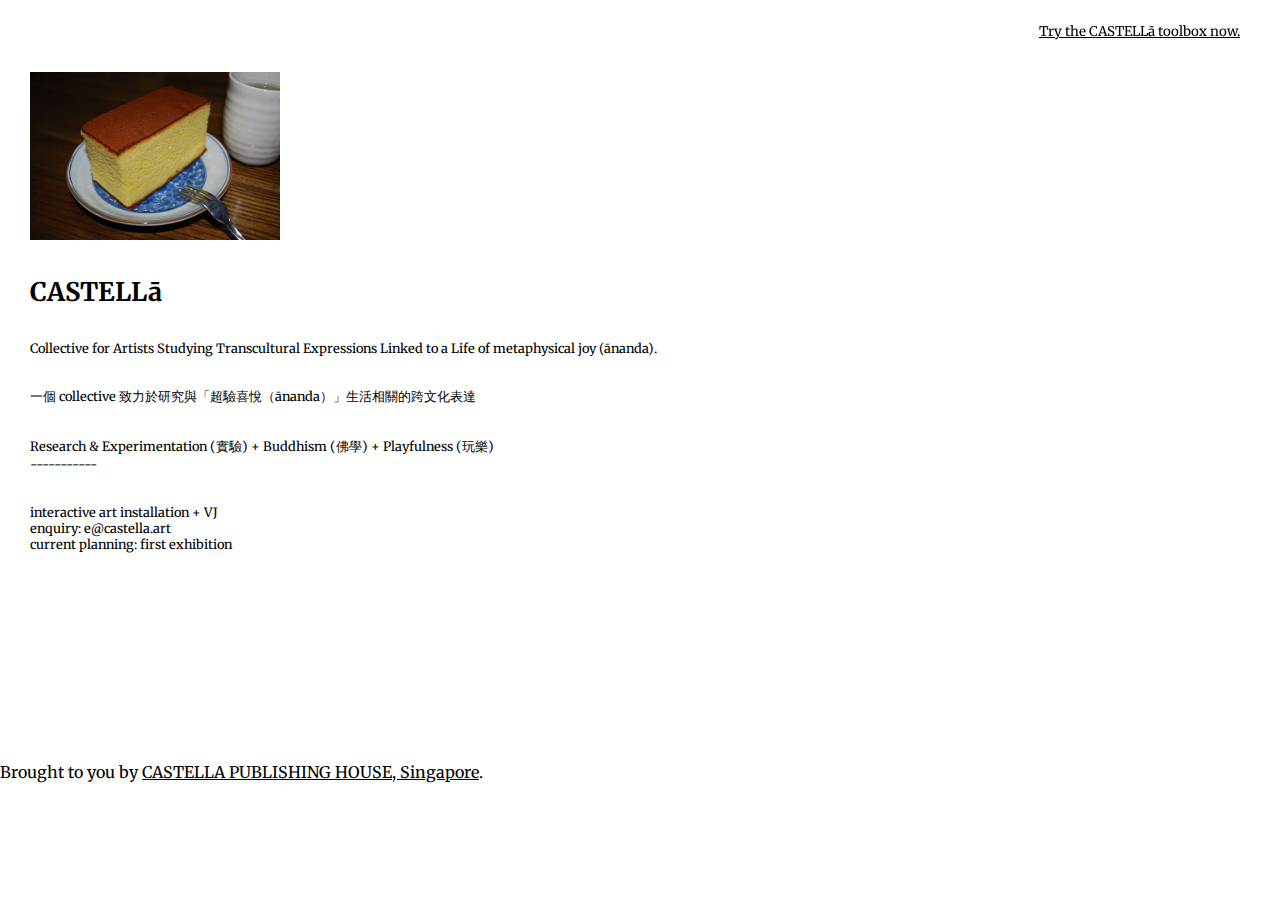
<file: index.html>
<!DOCTYPE html>
<html>

<head>
  <meta charset="utf-8">
  <meta name="viewport" content="width=device-width, initial-scale=1.0">
  <title>CASTELLā (f. 2025)</title>
  <link href="https://fonts.googleapis.com/css?family=Merriweather|Lato" rel="stylesheet" />
  <!-- <meta http-equiv="refresh" content="0; URL=https://0a.io" /> -->
  <link rel="stylesheet" href="style.css?v=4200" />
</head>

<body class="home-page" style="position:relative">
  <div class="superContainer">

    <div class="mainContainer" style="margin-top:42px; padding:30px">

      <div>

        <div>
          <img src="castella.jpeg" style="width:250px" />
          <div style="margin-top: 0px; font-size: 0.8em;">
            <!-- <p><a>Questions</a></p>
<p style="margin-top: 5px"><a>Projects</a></p>
<p  style="margin-top: 5px"><a href="https://castella.art/sh2022/">- 1. Shanghai That Doesn't Exist (2022)</a></p>

<p  style="margin-top: 5px"><a>Contact</a></p> -->
            <br /><br />
            <h1>
              CASTELLā
            </h1>
            <br /><br />
            Collective for Artists Studying Transcultural Expressions Linked to a Life of metaphysical joy (ānanda).
            <br /><br /><br />
            一個 collective 致力於研究與「超驗喜悅（ānanda）」生活相關的跨文化表達
            <br /><br /><br />
            Research & Experimentation (實驗) + Buddhism (佛學) + Playfulness (玩樂)
            <br />
            -----------
            <br /><br /><br />
            interactive art installation + VJ
            <br />
            enquiry: e@castella.art

            <br />
            current planning: first exhibition
            <br />
            <br />

            <!-- (Finding the images you want in a few second among thousands of images. ) -->
            <br /><br />


            <!-- <div style="width:300px">
<p>Projects:</p>
<br/>
<p><a href="/sh2022"  target="_blank">- The Shanghai That Doesn't Exist (2022)</a></p>
<br/>
<p  style="margin-top: 5px"><a href="https://0a.io" target="_blank">- 0a.io: Everything is broken the same way nothing is</a></p>
</div> -->
          </div>
        </div>

        <!-- <div>
  What is post-humanism? 
  <br/>

  <br/>
  I am an artist, what can Castella 2122 provide me?

  <br/>
  Is Castella 2122 a commercial project? 
  <br/>
  Yes and no. 

  <br/>
  Will Castella 2122 do NFT? What does Castella 2122 think about blockchains?
  <br/>
  No. We are much more interested in the physical world.
  And we are anti-NFT. Here are two reasons why we dislike it so much: 
  - Artificial scarcity is dumb. It is precisely what post-humanism is not about.
  We live in a world of abundance, not scarcity. 
  The only thing that is truly scarce is your existential time, powered by your organs working hard to keep the oxygen in, etc.
  We fail to see any meaningful way NFT can value-add to your time here in this world.
  <br/>
  - We think the popuarlity of NFT is a symptom of everything wrong with the modern society.
  <br/>
  It is interesting that blockchain-as-technology , 
  but . 
  Nonetheless, . 
  Green energy 2050. 
  When the cost justifies, we will likely transition into a Decentralized Autonomous Organization (DAO). 

</div> -->

        <!-- Therefore we view NFT is the stupidest application of blockchains, espeically .
   -->

        <!-- <div>
  For enquiry about upcoming art residency:
  enquire@castella.art 
  <br/>
  For : 
  press@castella.art 
  <br/>
  For collaboration in existing/future projects: 
  collab@castella.art 
  
</div> -->

      </div>
      <div class="hideIfSmall" style="margin-left:30px;text-align:left;max-width:420px;margin-top:0px;">

        <p style="font-size:0.9em">
          <!-- Castella 2122: A 100-year initiative for more expressions in post-humanism and altered states of consciousness.
                  <br/><br/>
                  The future of the next 100 years are not in us, but the younger generations that are being born, and yet to be born. We will solve global warming. We will discover new physics. We will have better cure for diseases, affordable space travel, new inventions, new music, new experiences, new social structures... that we now know not of. Existing weapon systems will become obsolete, so are old regimes, and mindless consumerism and senseless wars and bad politics.
<br/><br/>
                  We will get there. 
                  Our dreams are bigger than ourselves. 
                  There are much to human potentials that we do not know of. 
                  And I think that’s why we need arts.
                  <br/><br/>
                   Archy Will He<br/>
                  12th Aug 2022 -->
          <!-- They are mirrors that we can use to explore and challenge that within us which we know little to nothing,  -->
          <!-- such as the manifestation of a feeling, representation, etc... as we grow wiser. -->

          <br /><br />
          <!-- --------------- -->
          <br /><br />
          <!-- Castella is an upcoming sponsorship platform for performing arts in Shanghai, Singapore, and Tokyo, with a foucs on novel methodologies that involve (meta-)mathematics, Eastern philosophies, as well as algorithms, neural networks, etc.
 -->

        </p>

      </div>
    </div>
    <div class="mainContainer">
      <div class="hideIfBig" style="margin-left:30px;margin-top:20px;margin-right:30px">

        <p style="font-size:0.9em">
          <!-- Castella 2122: A 100-year initiative for more expressions in post-humanism and altered states of consciousness.
                  <br/><br/>
                  The future of the next 100 years are not in us, but the younger generations that are being born, and yet to be born. We will solve global warming. We will discover new physics. We will have better cure for diseases, affordable space travel, new inventions, new music, new experiences, new social structures... that we now know not of. Existing weapon systems will become obsolete, so are old regimes, and mindless consumerism and senseless wars and bad politics.
<br/><br/>
                  We will get there. 
                  Our dreams are bigger than ourselves. 
                  There are much to human potentials that we do not know of. 
                  And I think that’s why we need arts.
                  <br/><br/>
                   Archy Will He<br/>
                  12th Aug 2022

                  ---------------
                  <br/><br/>       
                  Castella is an upcoming sponsorship platform to fund initiatives for performing arts in Shanghai, Singapore, and Tokyo, with a foucs on novel methodologies that involve (meta-)mathematics, Eastern philosophies, as well as algorithms, neural networks, etc. -->
        </p>

      </div>
    </div>

  </div>



  <!-- <div class="title titleContainer" style="padding: 20px 0">
            <div>
                <div class="instruction">
                  <p style="margin-bottom:50px">
                  an ai search engine with an attitude
                </p>
		<p>using GPT2 & BERT </p>
                <p>
                ; closed beta soon
              </p>
                </div>
                <div class="app-icon" style="margin-top:20px">
                                    <img src="castella.art.png" style="width:58px;">
                                    <img src="castella.art.png" style="width:58px;">
                                    <img src="castella.art.png" style="width:58px;">
                                </div>
            </div>
        </div> -->

  <br><br>




  </div>

  </div>




  <!-- <script src="jquery.js">
    </script> -->
  <script>
    // $( "#onboardingForm" ).submit(function( event ) {
    //     event.preventDefault();
    //     $(".textToShow").text("Invalid Invitation Code.")
    // });
  </script>
  <div class="footer-desu">

    Brought to you by <u>CASTELLA PUBLISHING HOUSE, Singapore</u>.

  </div>
  <div style="position: fixed; top:20px;right:40px; color:black;z-index: 999;">
    <small><u>
        <a href="https://tools.castella.art" style="color:inherit">Try the CASTELLā toolbox now.</a>
      </u>
    </small>
  </div>


</body>

</html>
</file>
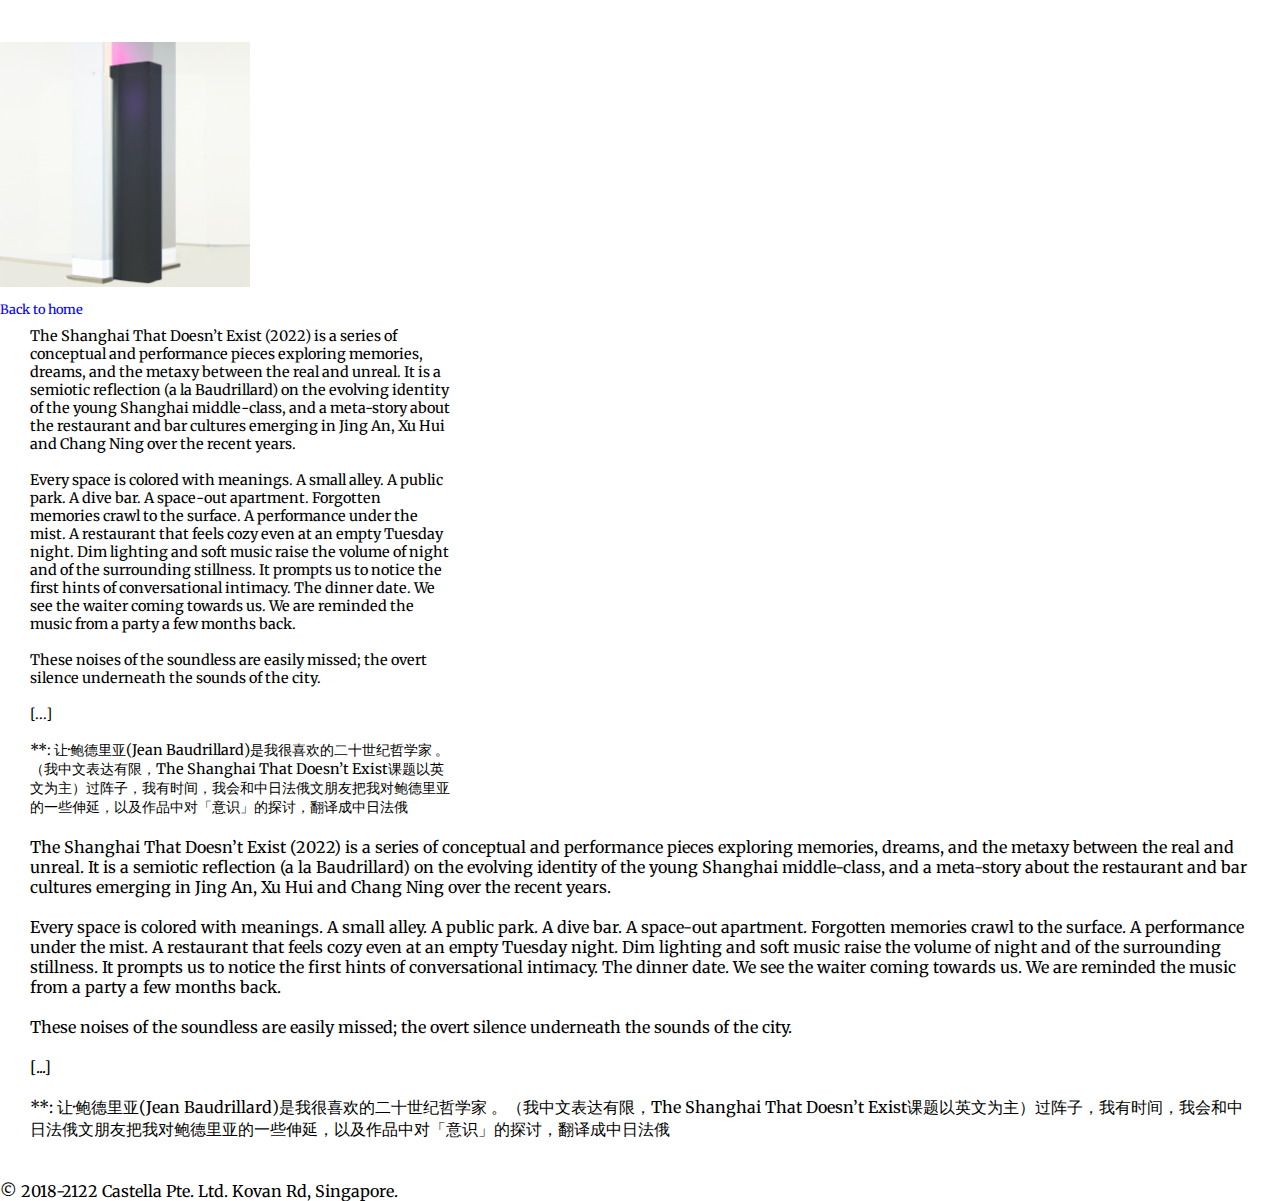
<file: sh2022/index.html>
<!DOCTYPE html>
<html>
    <head>
        <meta charset="utf-8">
        <meta name="viewport" content="width=device-width, initial-scale=1.0">
        <title>CASTELLA</title>
        <link href="https://fonts.googleapis.com/css?family=Merriweather|Lato" rel="stylesheet" />

    <link rel="stylesheet" href="../style.css?v=4200" />
    </head>
    <body class="home-page">
        <div class="superContainer">

            <div class="mainContainer"  style="margin-top:42px">

<div>

  <div>
<img src="../3.png" style="width:250px"/>
<div style="margin-top: 10px; font-size: 0.8em;">
  <p><a href="../index.html">Back to home</a></p>
</div>
<div style="margin-top: 10px; font-size: 0.8em;">

</div>
</div>


</div>
<div class="hideIfSmall" style="margin-left:30px;text-align:left;max-width:420px;margin-top:0px;">

                <p style="font-size:0.9em">
                  The Shanghai That Doesn’t Exist (2022) is a series of conceptual and performance pieces exploring memories, dreams, and the metaxy between the real and unreal. It is a semiotic reflection (a la Baudrillard) on the evolving identity of the young Shanghai middle-class, and a meta-story about the restaurant and bar cultures emerging in Jing An, Xu Hui and Chang Ning over the recent years.
                  <br/><br/>
                  Every space is colored with meanings. A small alley. A public park. A dive bar. A space-out apartment. Forgotten memories crawl to the surface. A performance under the mist. A restaurant that feels cozy even at an empty Tuesday night. Dim lighting and soft music raise the volume of night and of the surrounding stillness. It prompts us to notice the first hints of conversational intimacy. The dinner date. We see the waiter coming towards us. We are reminded the music from a party a few months back.
                  <br/><br/>
                  These noises of the soundless are easily missed; the overt silence underneath the sounds of the city.
                  <br/><br/>
                  [...]
                  <br/><br/>            
                  **: 让·鲍德里亚(Jean Baudrillard)是我很喜欢的二十世纪哲学家 。（我中文表达有限，The Shanghai That Doesn’t Exist课题以英文为主）过阵子，我有时间，我会和中日法俄文朋友把我对鲍德里亚的一些伸延，以及作品中对「意识」的探讨，翻译成中日法俄
                </p>

</div>
              </div>
              <div class="mainContainer">
              <div class="hideIfBig" style="margin-left:30px;margin-top:20px;margin-right:30px">

                <p style="font-size:1em">
                  The Shanghai That Doesn’t Exist (2022) is a series of conceptual and performance pieces exploring memories, dreams, and the metaxy between the real and unreal. It is a semiotic reflection (a la Baudrillard) on the evolving identity of the young Shanghai middle-class, and a meta-story about the restaurant and bar cultures emerging in Jing An, Xu Hui and Chang Ning over the recent years.
                  <br/><br/>
                  Every space is colored with meanings. A small alley. A public park. A dive bar. A space-out apartment. Forgotten memories crawl to the surface. A performance under the mist. A restaurant that feels cozy even at an empty Tuesday night. Dim lighting and soft music raise the volume of night and of the surrounding stillness. It prompts us to notice the first hints of conversational intimacy. The dinner date. We see the waiter coming towards us. We are reminded the music from a party a few months back.
                  <br/><br/>
                  These noises of the soundless are easily missed; the overt silence underneath the sounds of the city.
                  <br/><br/>
                  [...]
                  <br/><br/>            
                  **: 让·鲍德里亚(Jean Baudrillard)是我很喜欢的二十世纪哲学家 。（我中文表达有限，The Shanghai That Doesn’t Exist课题以英文为主）过阵子，我有时间，我会和中日法俄文朋友把我对鲍德里亚的一些伸延，以及作品中对「意识」的探讨，翻译成中日法俄
       
                                  </p>

              </div>
            </div>

        </div>




<br><br>




        </div>

    </div>




    <!-- <script src="jquery.js">
    </script> -->
    <script>
    // $( "#onboardingForm" ).submit(function( event ) {
    //     event.preventDefault();
    //     $(".textToShow").text("Invalid Invitation Code.")
    // });
    </script>
    <div class="footer-desu">

      © 2018-2122 Castella Pte. Ltd. Kovan Rd, Singapore.</div>
    </body>
</html>
</file>
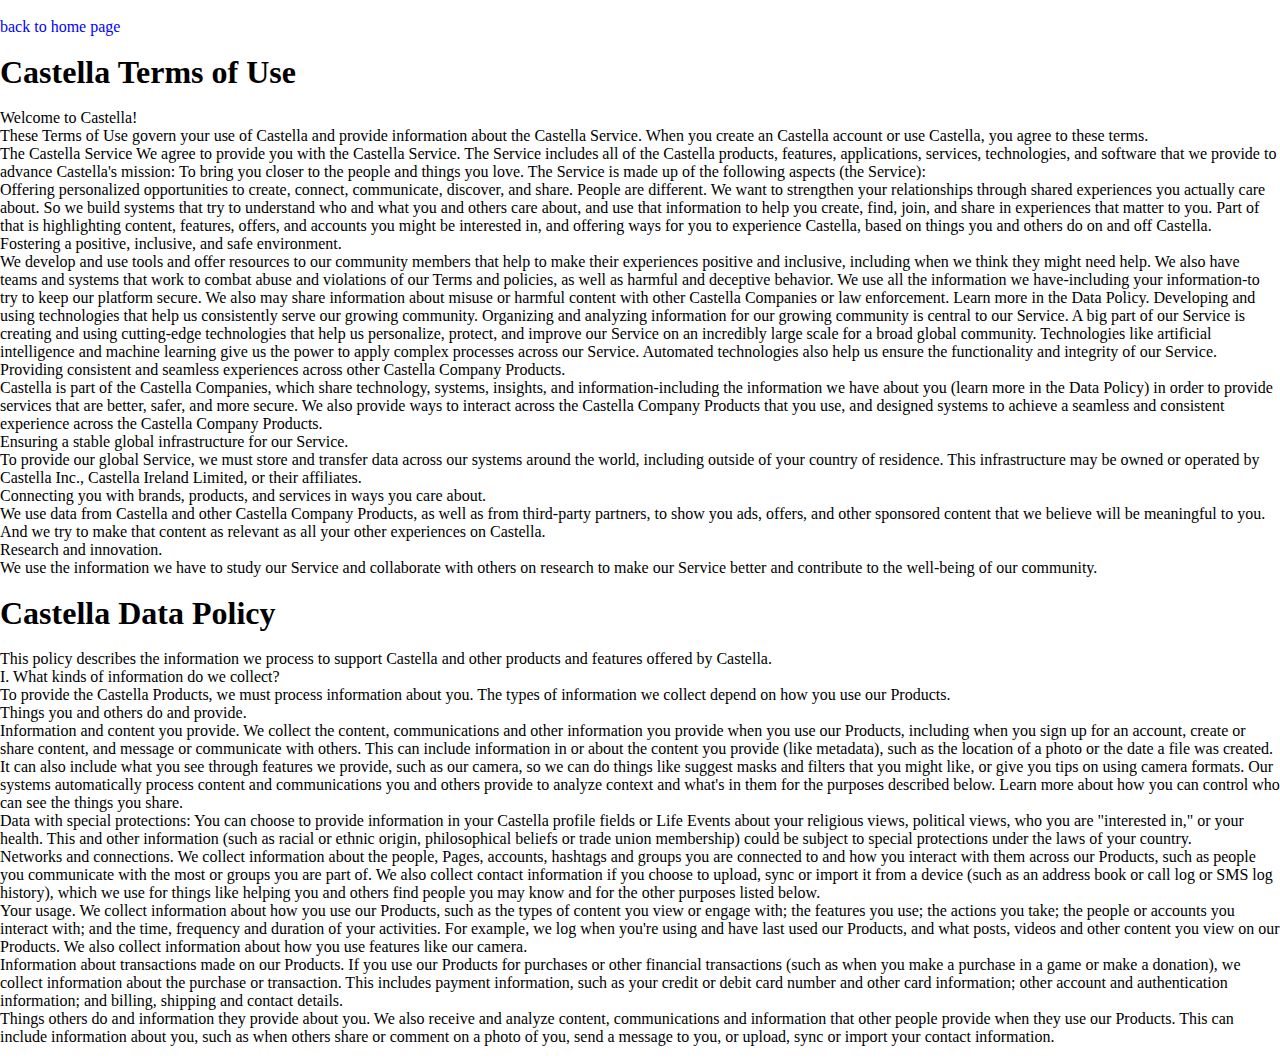
<file: terms-and-data-policy/index.html>
<!DOCTYPE html>
<html lang="en" dir="ltr">
  <head>
    <meta charset="utf-8">
    <title>Castella Terms of Use and Data Policy</title>
    <link rel="stylesheet" href="../style.css?v=42">
  </head>
  <body>

    <div class="superContainer">
      <br/>
        <a href="https://castella.art">back to home page</a>
      <br/>
      <br/>
    <h1>
      Castella Terms of Use
    </h1>
    <p>
      <br/>
      Welcome to Castella!<br/>

      These Terms of Use govern your use of Castella and provide information about the Castella Service. When you create an Castella account or use Castella, you agree to these terms.<br/>

      The Castella Service
We agree to provide you with the Castella Service. The Service includes all of the Castella products, features, applications, services, technologies, and software that we provide to advance Castella's mission: To bring you closer to the people and things you love. The Service is made up of the following aspects (the Service):<br/>

Offering personalized opportunities to create, connect, communicate, discover, and share.
People are different. We want to strengthen your relationships through shared experiences you actually care about. So we build systems that try to understand who and what you and others care about, and use that information to help you create, find, join, and share in experiences that matter to you. Part of that is highlighting content, features, offers, and accounts you might be interested in, and offering ways for you to experience Castella, based on things you and others do on and off Castella.<br/>

Fostering a positive, inclusive, and safe environment.<br/>

We develop and use tools and offer resources to our community members that help to make their experiences positive and inclusive, including when we think they might need help. We also have teams and systems that work to combat abuse and violations of our Terms and policies, as well as harmful and deceptive behavior. We use all the information we have-including your information-to try to keep our platform secure. We also may share information about misuse or harmful content with other Castella Companies or law enforcement. Learn more in the Data Policy.
Developing and using technologies that help us consistently serve our growing community.
Organizing and analyzing information for our growing community is central to our Service. A big part of our Service is creating and using cutting-edge technologies that help us personalize, protect, and improve our Service on an incredibly large scale for a broad global community. Technologies like artificial intelligence and machine learning give us the power to apply complex processes across our Service. Automated technologies also help us ensure the functionality and integrity of our Service.<br/>

Providing consistent and seamless experiences across other Castella Company Products.<br/>

Castella is part of the Castella Companies, which share technology, systems, insights, and information-including the information we have about you (learn more in the Data Policy) in order to provide services that are better, safer, and more secure. We also provide ways to interact across the Castella Company Products that you use, and designed systems to achieve a seamless and consistent experience across the Castella Company Products.<br/>
Ensuring a stable global infrastructure for our Service.<br/>
To provide our global Service, we must store and transfer data across our systems around the world, including outside of your country of residence. This infrastructure may be owned or operated by Castella Inc., Castella Ireland Limited, or their affiliates.<br/>

Connecting you with brands, products, and services in ways you care about.<br/>
We use data from Castella and other Castella Company Products, as well as from third-party partners, to show you ads, offers, and other sponsored content that we believe will be meaningful to you. And we try to make that content as relevant as all your other experiences on Castella.<br/>
Research and innovation.<br/>
We use the information we have to study our Service and collaborate with others on research to make our Service better and contribute to the well-being of our community.
    </p>
    <br/>
    <h1>
    Castella Data Policy
    </h1>
    <br/>
    <p>
    This policy describes the information we process to support Castella and other products and features offered by Castella.<br/>
    I. What kinds of information do we collect?<br/>
    To provide the Castella Products, we must process information about you. The types of information we collect depend on how you use our Products.<br/>
    Things you and others do and provide.<br/>
    Information and content you provide. We collect the content, communications and other information you provide when you use our Products, including when you sign up for an account, create or share content, and message or communicate with others. This can include information in or about the content you provide (like metadata), such as the location of a photo or the date a file was created. It can also include what you see through features we provide, such as our camera, so we can do things like suggest masks and filters that you might like, or give you tips on using camera formats. Our systems automatically process content and communications you and others provide to analyze context and what's in them for the purposes described below. Learn more about how you can control who can see the things you share.<br/>
    Data with special protections: You can choose to provide information in your Castella profile fields or Life Events about your religious views, political views, who you are "interested in," or your health. This and other information (such as racial or ethnic origin, philosophical beliefs or trade union membership) could be subject to special protections under the laws of your country.<br/>
    Networks and connections. We collect information about the people, Pages, accounts, hashtags and groups you are connected to and how you interact with them across our Products, such as people you communicate with the most or groups you are part of. We also collect contact information if you choose to upload, sync or import it from a device (such as an address book or call log or SMS log history), which we use for things like helping you and others find people you may know and for the other purposes listed below.<br/>
    Your usage. We collect information about how you use our Products, such as the types of content you view or engage with; the features you use; the actions you take; the people or accounts you interact with; and the time, frequency and duration of your activities. For example, we log when you're using and have last used our Products, and what posts, videos and other content you view on our Products. We also collect information about how you use features like our camera.<br/>
    Information about transactions made on our Products. If you use our Products for purchases or other financial transactions (such as when you make a purchase in a game or make a donation), we collect information about the purchase or transaction. This includes payment information, such as your credit or debit card number and other card information; other account and authentication information; and billing, shipping and contact details.<br/>
    Things others do and information they provide about you. We also receive and analyze content, communications and information that other people provide when they use our Products. This can include information about you, such as when others share or comment on a photo of you, send a message to you, or upload, sync or import your contact information.
    </p>
<br/>
  </div>
  </body>
</html>
</file>
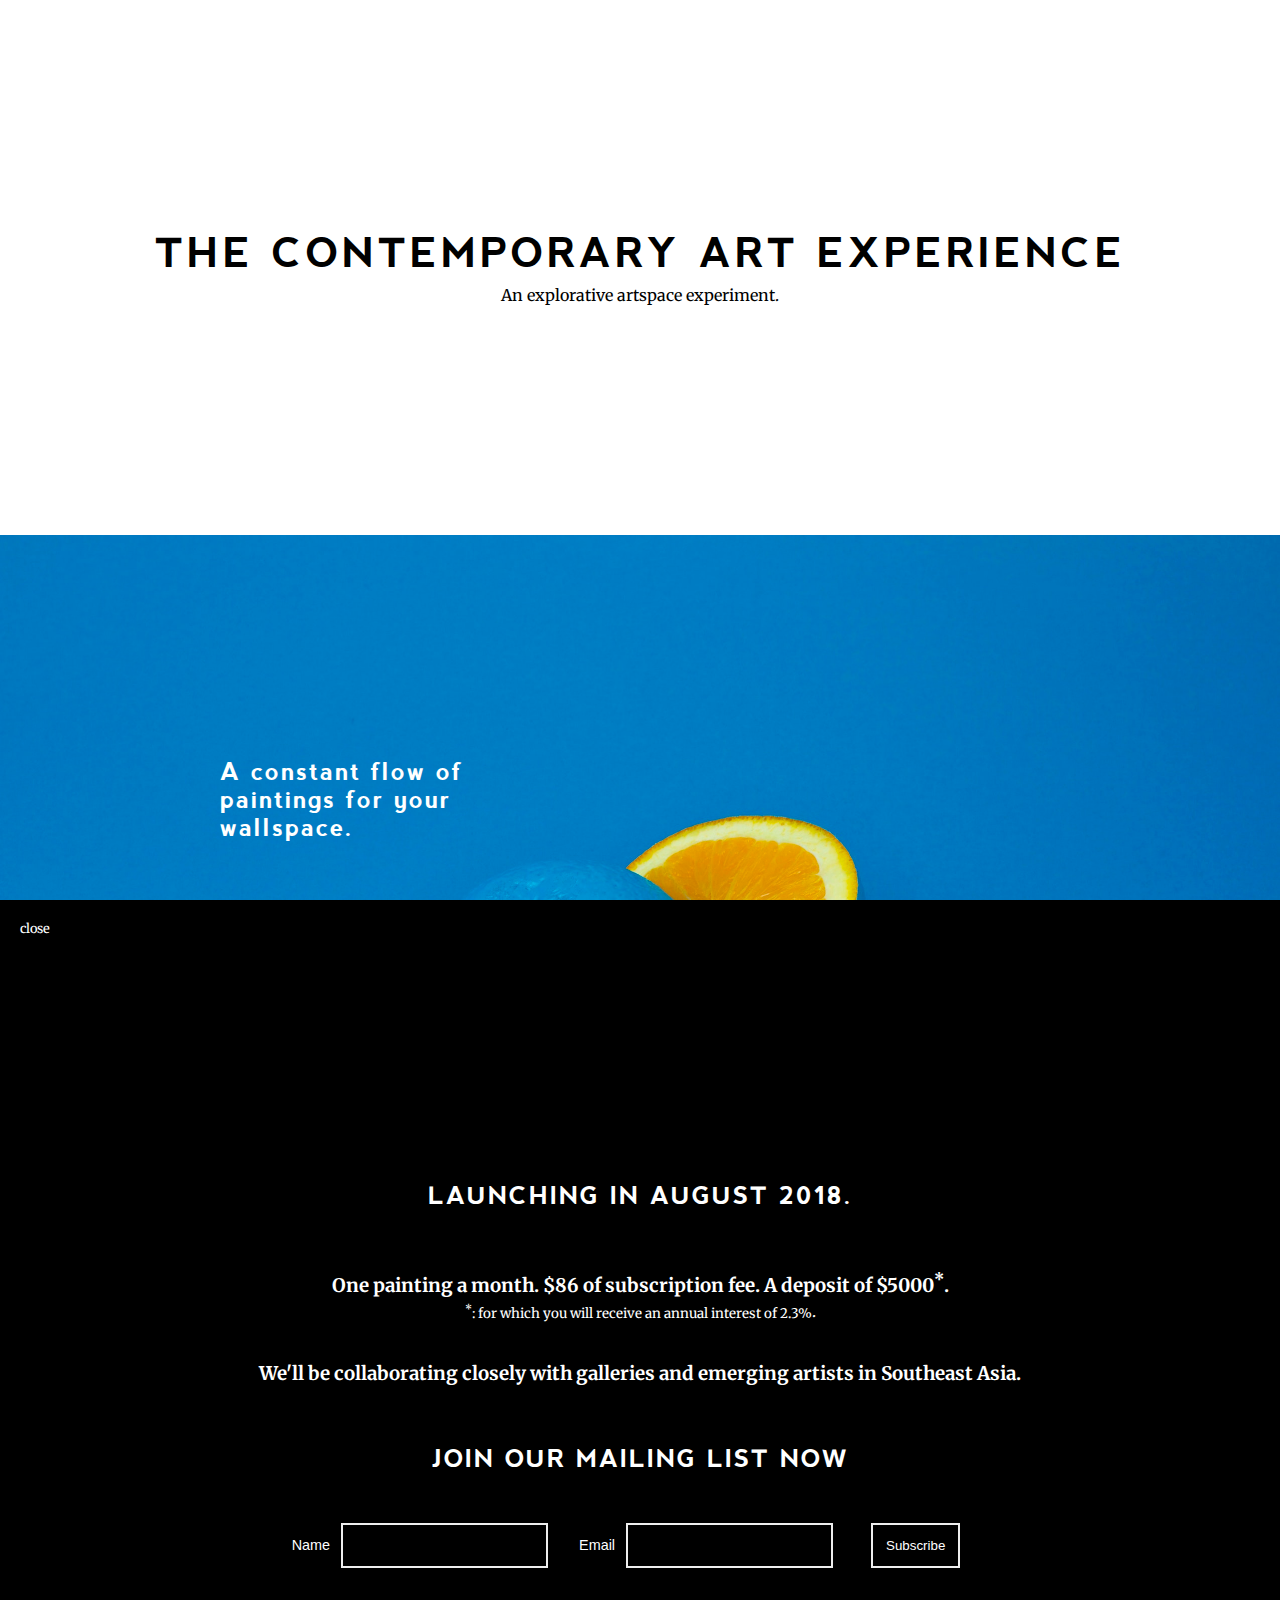
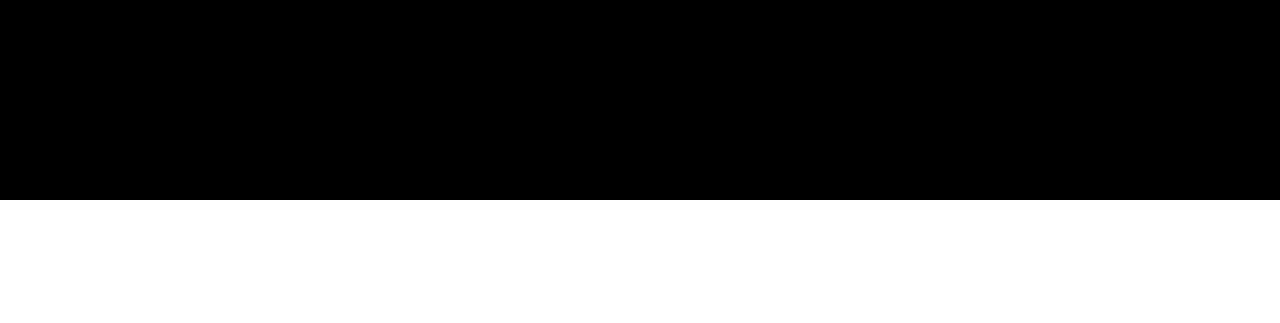
<file: the-contemporary-art-experience/index.html>
<!DOCTYPE html>
<html>
    <head>
        <meta charset="utf-8">
        <meta name="viewport" content="width=device-width, initial-scale=1.0">
        <title>CASTELLA: The Contemporary Art Experience</title>
        <link href="https://fonts.googleapis.com/css?family=Merriweather" rel="stylesheet" />
    <link rel="stylesheet" href="../style.css?v=3" />
    </head>
    <body>
        <div class="superContainer">
        <!-- <div class="title">
            <div>
                <h1>CASTELLA</h1>
                <p>Enriching everyday life with fine art.</p>
            </div>
        </div> -->
        <!-- <div class="session session0" style="color:#fff">
            <div class="sessionBlue0">
                <img src="blue0.jpeg">
            </div>
            <img class="bg-img" src="codytdavis_orange.jpeg">
            <h2>
                A constant flow of paintings for your wallspace.
            </h2>
            <p>
                The Castella Experience delivers a new painting to your doorstep every 15 days.
            </p>
            <div class="sessionBlue1">
                <img src="blue1.jpeg">
            </div>
        </div> -->
        <div class="title">
            <div>
                <h1>THE CONTEMPORARY ART EXPERIENCE</h1>
                <p>An explorative artspace experiment.</p>
            </div>
        </div>
        <div class="session session0" style="color:#fff">
            <div class="sessionBlue0">
                <img src="../blue0.jpeg">
            </div>
            <img class="bg-img" src="../codytdavis_orange.jpeg">
            <h2>
                A constant flow of paintings for your wallspace.
            </h2>
            <p>
                The Contemporary Art Experience delivers a new painting to your doorstep every 15 days.
            </p>
            <div class="sessionBlue1">
                <img src="../blue1.jpeg">
            </div>
        </div>
        <!-- <div class="session session1" style="color:#fff">
            <div class="sessionBlack0">
            </div>
            <img class="bg-img" src="vladimir__film_white.jpeg">
            <h2>
                A constant flow of paintings for your wallspace.
            </h2>
            <p>
                The Castella Experience delivers a new painting to your doorstep every 15 days.
            </p>
            <div class="sessionBlack0">
            </div>
        </div> -->
        <!-- <div class="sessionWhite0">
            <img src="white0.jpeg">
        </div> -->
        <!-- <div class="session session2">
            <img class="bg-img" src="scottwebb_white.jpeg">
            <h2>
                See how an artwork'd look in your home with AR.
            </h2>
            <p>
                Our Augmented Reality app lets you preview how an artwork transforms your space before it arrives physically.
            </p>

        </div> -->
        <!-- <div class="sessionWhite1">
            <img src="white1.jpeg">
        </div> -->
        <div class="title">
            <div>
                <h1>Coming up in August&nbsp;2018</h1>
                <p>Starting at $86 a month. <a id="toggle0" class="link-after-text">Learn more</a>
                </p>
            </div>
        </div>

        <div id="footer" class="footer">
            <div id="toggle1" style="position:absolute;top:20px;left:20px; font-size: 0.8em">close</div>
            <div>
                <h2>Launching in August 2018.</h2>
                <h3 style="max-width:1000px; margin:40px 30px; margin-bottom:0;">One painting a month. $86 of subscription fee. A deposit&nbsp;of&nbsp;$5000<sup>*</sup>. </h3>
                    <p style="margin:0 10px;margin-top:4px;"><small><sup>*</sup>: for which you will receive an annual interest&nbsp;of&nbsp;2.3%</small>.</p>
                <h3 style="max-width:1000px; margin:40px 30px">We'll be collaborating closely with galleries and emerging artists in Southeast Asia.</h3>
                <h2>Join our mailing list now</h2>
                <div style="font-size:0.9em">
                    <form action="https://castella.us12.list-manage.com/subscribe/post?u=cf3fcb4e022109965fa3c5a5f&amp;id=63fb5f858f" method="post" id="mc-embedded-subscribe-form" name="mc-embedded-subscribe-form" class="validate" target="_blank" novalidate>
                    <div id="mc_embed_signup">
                    <form action="https://castella.us12.list-manage.com/subscribe/post?u=cf3fcb4e022109965fa3c5a5f&amp;id=63fb5f858f" method="post" id="mc-embedded-subscribe-form" name="mc-embedded-subscribe-form" class="validate" target="_blank" novalidate>
                        <div id="mc_embed_signup_scroll" class="form-container">
                            <div>
                            <div class="input-group">
                            <label for="mce-FNAME">Name </label>
                        	<input type="text" value="" name="FNAME" class="required" id="mce-FNAME">
                        </div>
                        <div class="input-group">
                    	<label for="mce-EMAIL">Email </label>
                    	<input type="email" value="" name="EMAIL" class="required email" id="mce-EMAIL">
                        </div>
                    	   <!-- real people should not fill this in and expect good things - do not remove this or risk form bot signups-->
                        <div style="position: absolute; left: -5000px;" aria-hidden="true"><input type="text" name="b_cf3fcb4e022109965fa3c5a5f_63fb5f858f" tabindex="-1" value=""></div>
                        <div class="input-group">
                        <input type="submit" value="Subscribe" name="submit" id="mc-embedded-subscribe" class="button submit-button"></div>

                    </div>
                        </div>

                    </form>
                    </div>
                    <script type='text/javascript' src='//s3.amazonaws.com/downloads.mailchimp.com/js/mc-validate.js'></script><script type='text/javascript'>(function($) {window.fnames = new Array(); window.ftypes = new Array();fnames[0]='EMAIL';ftypes[0]='email';fnames[1]='FNAME';ftypes[1]='text';fnames[2]='LNAME';ftypes[2]='text';fnames[3]='ADDRESS';ftypes[3]='address';fnames[4]='PHONE';ftypes[4]='phone';fnames[5]='BIRTHDAY';ftypes[5]='birthday';}(jQuery));var $mcj = jQuery.noConflict(true);</script>
                </div>
                <div class="response" id="mce-error-response" style="display:none"></div>
                    <div class="response" id="mce-success-response" style="display:none"></div>
            </div>
        </div>
    </div>
    <script>
        var t0 = document.getElementById("toggle0")
        var t1 = document.getElementById("toggle1")
        var f = document.getElementById("footer")
        var isFShown = false
        var toggle = function(){
            if(isFShown){
                f.style.top = "100%"
            }else{
                f.style.top = "0%"
            }
            isFShown = ! isFShown
        }
        t0.addEventListener('click',toggle)
        t1.addEventListener('click',toggle)
    </script>
    </body>
</html>
</file>
<file: style.css>
@font-face {
  font-family: "nevis";
  src: url("../font/nevis-webfont.eot");
  src: url("../font/nevis-webfont.eot?#iefix") format("embedded-opentype"), url("../font/nevis-webfont.woff") format("woff"), url("../font/nevis-webfont.ttf") format("truetype"), url("../font/nevis-webfont.svg#nevis") format("svg");
  font-weight: normal;
  font-style: normal; }
* {
  margin: 0;
  padding: 0;
  -webkit-box-sizing: border-box;
  -moz-box-sizing: border-box;
  box-sizing: border-box;
  border: none;
  font-family: "Merriweather"; }

html, body {
  position: relative; }

.superContainer {
  margin: 0 auto;
  max-width: 1440px; }

.session {
  position: relative; }
  .session .bg-img {
    width: 100%;
    display: block; }
  .session h2, .session p {
    position: absolute; }
  .session p {
    line-height: 1.6em;
    left: 50%;
    top: 50%;
    text-align: right; }
  .session h2 {
    font-family: "Nevis";
    letter-spacing: 2px;
    right: 50%;
    bottom: 50%; }

.title, .footer {
  display: flex;
  text-align: center;
  justify-content: center;
  padding: 230px 0; }
  .title h1, .footer h1 {
    font-family: "Nevis";
    letter-spacing: 4px;
    font-size: 2.5em;
    text-transform: uppercase; }
  .title h2, .footer h2 {
    font-family: "Nevis";
    margin: 30px 0;
    letter-spacing: 2px;
    text-transform: uppercase;
    padding: 20px; }
  .title p, .footer p {
    margin-top: 9px; }

.footer {
  z-index: 32;
  padding: 0;
  position: fixed;
  align-items: center;
  top: 100%;
  left: 0;
  width: 100%;
  height: 100%;
  transition: width 2s;
  background-color: #000;
  color: #fff;
  -webkit-transition: top .5s ease;
  transition: top .5s ease; }
  .footer label {
    font-family: Arial; }
  .footer input {
    margin-left: 7px;
    margin-right: 28px;
    color: #fff;
    padding: 13px;
    background-color: #000;
    border: 2px solid #eee;
    font-family: Arial; }
    @media (max-width: 650px) {
      .footer input {
        margin-right: 0; } }
  .footer input:focus {
    outline-width: 0;
    outline: none; }
  @media (max-width: 650px) {
    .footer input.submit-button {
      width: 100%;
      margin: 0; } }
  .footer .input-group {
    display: inline-block; }
    @media (max-width: 650px) {
      .footer .input-group {
        display: block;
        margin-bottom: 20px; } }
  .footer .form-container {
    display: flex;
    justify-content: center; }

a {
  text-decoration: none;
  color: blue; }

.link-after-text {
  margin-left: 20px; }

@media (max-width: 900px) {
  h1 {
    letter-spacing: 2px !important; }

  h2 {
    letter-spacing: 1px !important; }

  body {
    font-size: 13px; }

  .title {
    padding: 140px 0; } }
@media (max-width: 570px) {
  h1 {
    letter-spacing: 1px !important; }

  h2 {
    letter-spacing: 0px !important; }

  body {
    font-size: 12px; }

  .title {
    padding: 170px 0; } }
@media (max-width: 450px) {
  .title {
    padding: 200px 0; } }
.sessionBlue0, .sessionBlue1, .sessionBlack0, .sessionWhite0, .sessionWhite1 {
  display: none;
  overflow: hidden;
  position: relative; }
  .sessionBlue0 img, .sessionBlue1 img, .sessionBlack0 img, .sessionWhite0 img, .sessionWhite1 img {
    width: 100%;
    position: absolute;
    top: -1px; }

@media (max-width: 570px) {
  .sessionBlue0, .sessionBlue1, .sessionBlack0, .sessionWhite0, .sessionWhite1 {
    display: block; }

  .sessionBlue0 {
    height: 40px;
    background-color: #007ac2; }
    .sessionBlue0 img {
      top: auto !important;
      bottom: -1px !important; }

  .sessionBlue1 {
    top: -1px;
    height: 40px;
    background-color: #0084c9; }

  .sessionBlack0 {
    height: 40px;
    background-color: #000; }

  .sessionWhite0 {
    height: 40px;
    background-color: #f1f3f2; }
    .sessionWhite0 img {
      top: auto !important;
      bottom: -1px !important; }

  .sessionWhite1 {
    height: 34px;
    background-color: #efefef; } }
@media (max-width: 450px) {
  .sessionBlue0 {
    height: 70px; }

  .sessionBlue1 {
    height: 70px; }

  .sessionBlack0 {
    height: 70px; }

  .sessionWhite0 {
    height: 70px; }

  .sessionWhite1 {
    height: 60px; } }
.session0, .session1, .session2 {
  z-index: 10; }

.session0 {
  background-color: #0084c9; }
  .session0 h2 {
    width: 350px;
    margin-right: 80px;
    margin-bottom: 150px; }
    @media (max-width: 1300px) {
      .session0 h2 {
        width: 350px;
        margin-right: 70px;
        margin-bottom: 120px; } }
    @media (max-width: 1050px) {
      .session0 h2 {
        width: 300px;
        margin-right: 60px;
        margin-bottom: 90px; } }
    @media (max-width: 820px) {
      .session0 h2 {
        margin-right: 10px;
        margin-bottom: 100px; } }
    @media (max-width: 650px) {
      .session0 h2 {
        width: 500px;
        margin-right: -260px;
        margin-bottom: 100px; } }
    @media (max-width: 540px) {
      .session0 h2 {
        width: 390px;
        margin-right: -195px;
        margin-bottom: 75px;
        text-align: center; } }
    @media (max-width: 395px) {
      .session0 h2 {
        width: 320px;
        margin-right: -160px;
        margin-bottom: 60px; } }
  .session0 p {
    width: 350px;
    margin-left: 100px;
    margin-top: 210px; }
    @media (max-width: 1300px) {
      .session0 p {
        width: 350px;
        margin-left: 100px;
        margin-top: 170px; } }
    @media (max-width: 1050px) {
      .session0 p {
        width: 315px;
        margin-left: 70px;
        margin-top: 140px; } }
    @media (max-width: 820px) {
      .session0 p {
        width: 280px;
        margin-left: 30px;
        margin-top: 120px; } }
    @media (max-width: 650px) {
      .session0 p {
        width: 340px;
        margin-left: -100px;
        margin-top: 107px; } }
    @media (max-width: 540px) {
      .session0 p {
        width: 330px;
        margin-left: -165px;
        margin-top: 85px;
        text-align: center; } }
    @media (max-width: 395px) {
      .session0 p {
        margin-top: 70px; } }

.session1 {
  background-color: #000; }
  .session1 h2 {
    width: 300px;
    margin-right: 140px;
    margin-bottom: 176px; }
    @media (max-width: 1300px) {
      .session1 h2 {
        width: 300px;
        margin-right: 133px;
        margin-bottom: 143px; } }
    @media (max-width: 1050px) {
      .session1 h2 {
        margin-right: 80px;
        margin-bottom: 132px; } }
    @media (max-width: 820px) {
      .session1 h2 {
        margin-right: 10px;
        margin-bottom: 100px; } }
    @media (max-width: 650px) {
      .session1 h2 {
        width: 500px;
        margin-right: -260px;
        margin-bottom: 110px; } }
    @media (max-width: 540px) {
      .session1 h2 {
        width: 390px;
        margin-right: -195px;
        margin-bottom: 105px;
        text-align: center; } }
    @media (max-width: 474px) {
      .session1 h2 {
        margin-bottom: 90px; } }
    @media (max-width: 410px) {
      .session1 h2 {
        margin-bottom: 80px; } }
    @media (max-width: 395px) {
      .session1 h2 {
        width: 320px;
        margin-right: -160px;
        margin-bottom: 68px; } }
  .session1 p {
    width: 400px;
    margin-left: 60px;
    margin-top: 271px; }
    @media (max-width: 1300px) {
      .session1 p {
        width: 400px;
        margin-left: 60px;
        margin-top: 211px; } }
    @media (max-width: 1050px) {
      .session1 p {
        width: 390px;
        margin-left: 8px;
        margin-top: 179px; } }
    @media (max-width: 820px) {
      .session1 p {
        width: 320px;
        margin-left: -4px;
        margin-top: 143px; } }
    @media (max-width: 650px) {
      .session1 p {
        width: 350px;
        margin-left: -100px;
        margin-top: 120px; } }
    @media (max-width: 540px) {
      .session1 p {
        width: 380px;
        margin-left: -190px;
        margin-top: 97px;
        text-align: center; } }
    @media (max-width: 474px) {
      .session1 p {
        margin-top: 87px; } }
    @media (max-width: 410px) {
      .session1 p {
        margin-top: 83px; } }
    @media (max-width: 395px) {
      .session1 p {
        width: 320px;
        margin-left: -160px;
        margin-top: 65px; } }

.session2 h2 {
  width: 430px;
  margin-right: 120px;
  margin-bottom: 170px; }
  @media (max-width: 1300px) {
    .session2 h2 {
      margin-right: 70px;
      margin-bottom: 170px; } }
  @media (max-width: 1050px) {
    .session2 h2 {
      margin-right: 3px;
      margin-bottom: 132px; } }
  @media (max-width: 900px) {
    .session2 h2 {
      width: 490px;
      margin-right: -103px;
      margin-bottom: 140px; } }
  @media (max-width: 820px) {
    .session2 h2 {
      margin-right: -186px;
      margin-bottom: 110px; } }
  @media (max-width: 650px) {
    .session2 h2 {
      width: 500px;
      margin-right: -260px;
      margin-bottom: 110px; } }
  @media (max-width: 590px) {
    .session2 h2 {
      margin-bottom: 90px; } }
  @media (max-width: 540px) {
    .session2 h2 {
      width: 340px;
      margin-right: -170px;
      margin-bottom: 74px;
      text-align: center; } }
  @media (max-width: 474px) {
    .session2 h2 {
      margin-bottom: 72px; } }
  @media (max-width: 410px) {
    .session2 h2 {
      margin-bottom: 60px; } }
  @media (max-width: 395px) {
    .session2 h2 {
      margin-bottom: 47px; } }
.session2 p {
  bottom: 50%;
  top: auto;
  width: 280px;
  margin-left: 270px;
  margin-bottom: 20px; }
  @media (max-width: 1400px) {
    .session2 p {
      width: 250px;
      margin-left: 250px;
      margin-bottom: -20px; } }
  @media (max-width: 1050px) {
    .session2 p {
      width: 240px;
      margin-left: 190px;
      margin-bottom: -50px; } }
  @media (max-width: 900px) {
    .session2 p {
      width: 200px;
      margin-left: 190px;
      margin-bottom: -90px; } }
  @media (max-width: 820px) {
    .session2 p {
      width: 200px;
      margin-left: 136px;
      margin-bottom: -78px; } }
  @media (max-width: 710px) {
    .session2 p {
      width: 300px;
      margin-left: 8px;
      margin-bottom: -190px; } }
  @media (max-width: 660px) {
    .session2 p {
      margin-left: -50px;
      margin-bottom: -178px; } }
  @media (max-width: 590px) {
    .session2 p {
      margin-bottom: -169px; } }
  @media (max-width: 540px) {
    .session2 p {
      width: 300px;
      margin-left: -150px;
      margin-bottom: -149px;
      text-align: center; } }
  @media (max-width: 474px) {
    .session2 p {
      margin-bottom: -129px; } }
  @media (max-width: 410px) {
    .session2 p {
      margin-bottom: -115px; } }
  @media (max-width: 395px) {
    .session2 p {
      width: 290px;
      margin: 0 auto;
      margin-left: -145px;
      margin-bottom: -110px; } }

.response {
  margin-top: 24px;
  padding: 20px;
  max-width: 500px; }

/*# sourceMappingURL=style.css.map */
</file>
